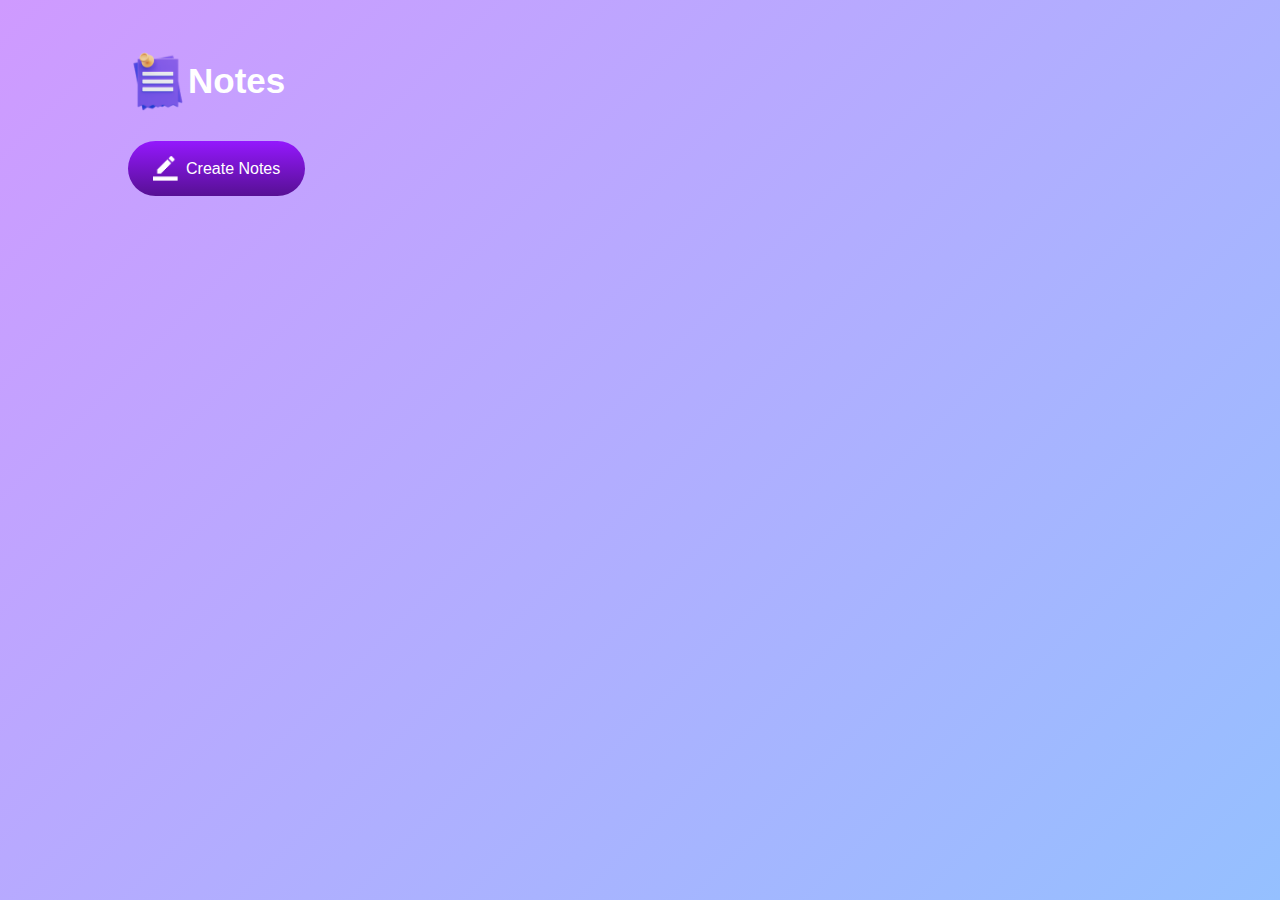
<file: Note App/index.html>
<!DOCTYPE html>
<html lang="en">
<head>
    <meta charset="UTF-8">
    <meta name="viewport" content="width=device-width, initial-scale=1.0">
    <title>NoteApp By - Nitisha</title>
    <link rel="stylesheet" href="style.css">
</head>
<body>
<div class="container">
    <h1><img src="notes-app-img/images/notes.png" alt="">Notes</h1>
    <button class="btn"><img src="notes-app-img/images/edit.png" alt="">Create Notes</button>
    <div class="notes-container"></div>
    <!--<p contenteditable="true" class="input-box">
        <img src="notes-app-img/images/delete.png">
    </p>-->
</div>
<script src="script.js"></script>
</body>
</html>
</file>
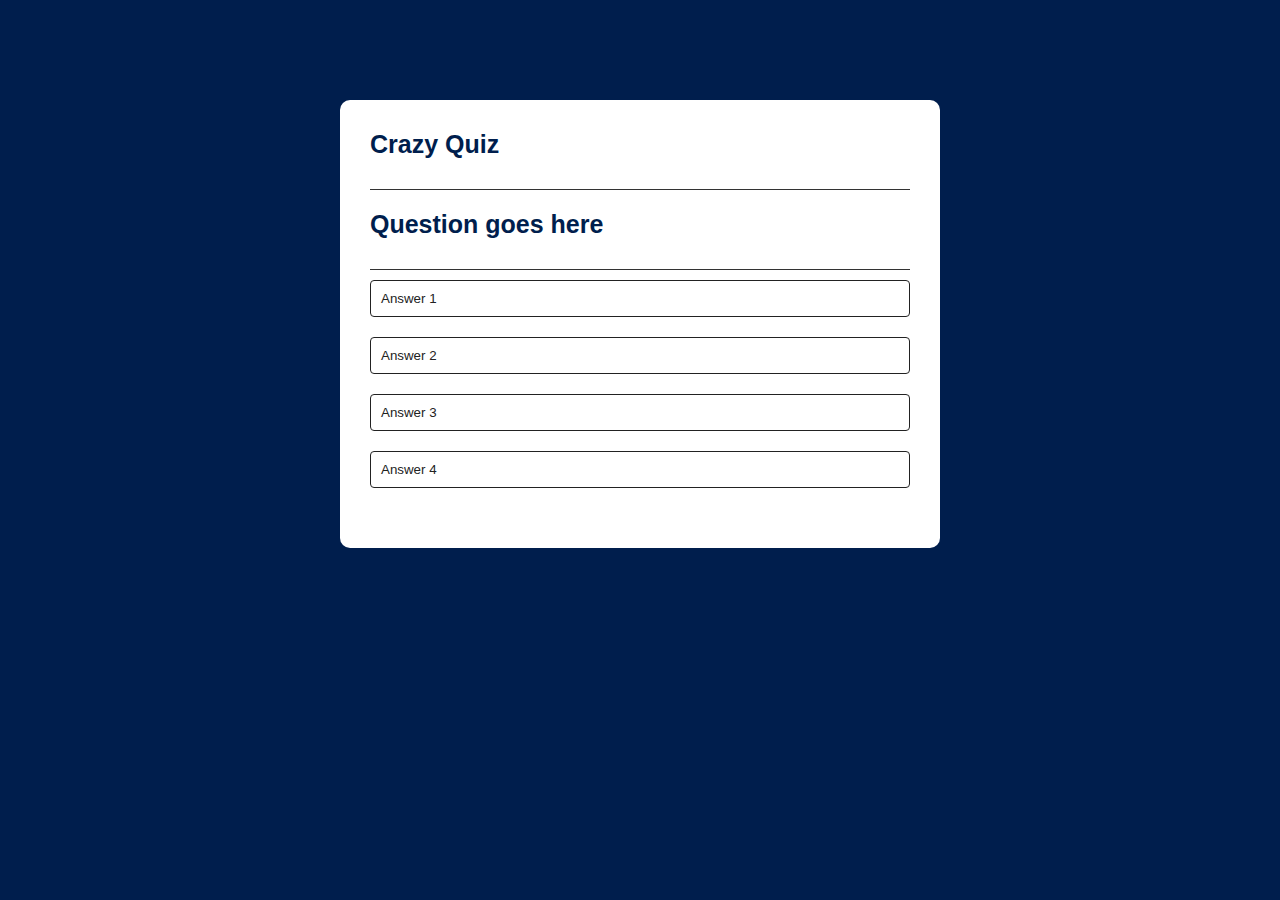
<file: QuizApp/index.html>
<!DOCTYPE html>
<html lang="en">
<head>
    <meta charset="UTF-8">
    <meta name="viewport" content="width=device-width, initial-scale=1.0">
    <title>QUIZ APP</title>
    <link rel="stylesheet" href="style.css">
</head>
<body>
    <div class="app">
        <h1>Crazy Quiz</h1>
        <div class="quiz">
            <h1 id="question">Question goes here</h1>
            <div class="answer-buttons">
                <button class="btn">Answer 1</button>
                <button class="btn">Answer 2</button>
                <button class="btn">Answer 3</button>
                <button class="btn">Answer 4</button>
            </div>
            <button id="next-btn">Next</button>
        </div>
    </div>
    <script src="script.js"></script>
</body>
</html>
</file>
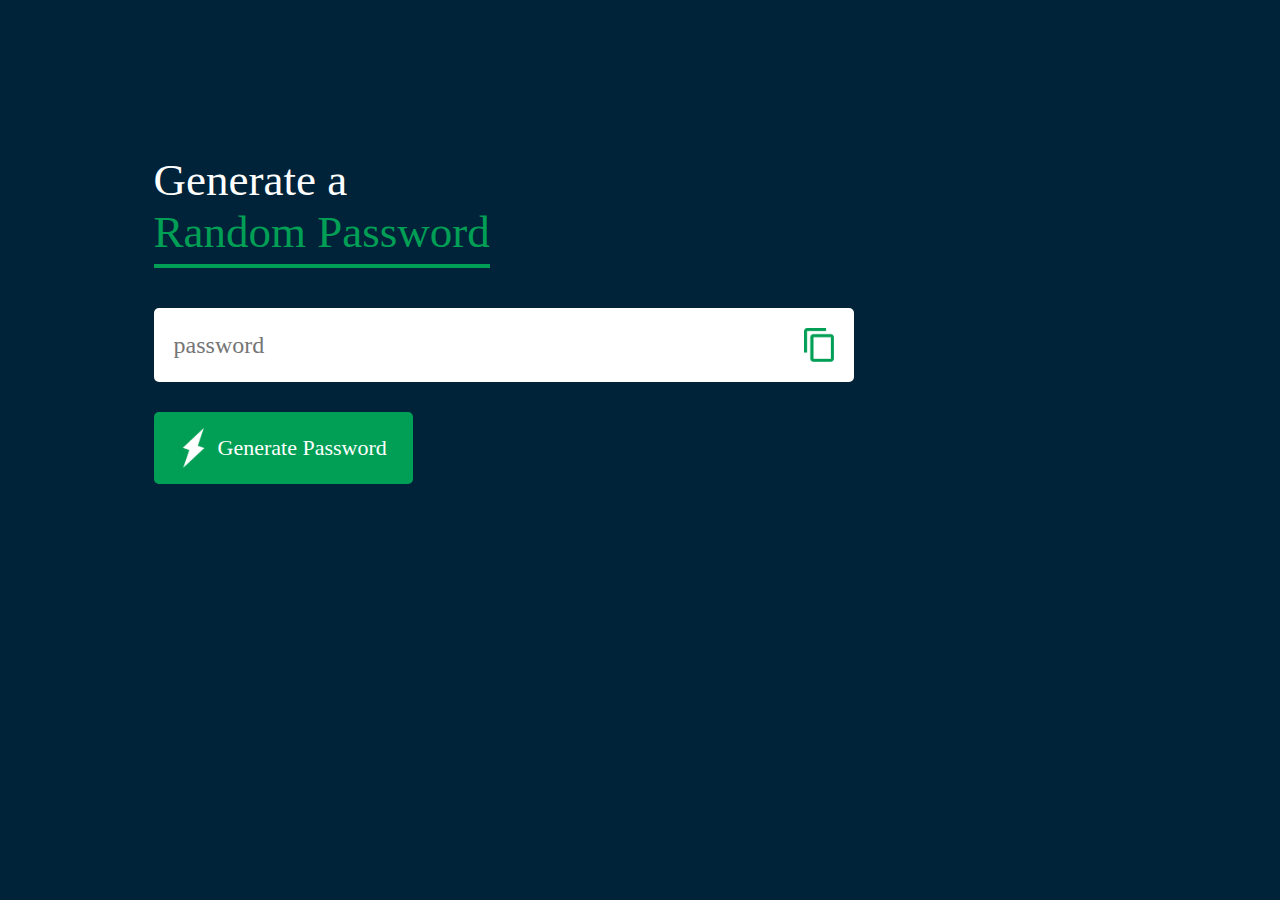
<file: Rnadom Password Generator/index.html>
<!DOCTYPE html>
<html lang="en">
<head>
    <meta charset="UTF-8">
    <meta name="viewport" content="width=device-width, initial-scale=1.0">
    <title>Random Password Generator</title>
    <link rel="stylesheet" href="style.css">
</head>
<body>
   
    <div class="container">
        <h1>Generate a <br> <span>Random Password</span></h1>
        <class class="display">
            <input type="text" id="password" placeholder="password">
            <img src="images/copy.png" onclick="copyPassword()">
        </class>
    
    <button onclick="createPassword()"><img src="images/generate.png">Generate Password</button>
</div>
<script>
    const passwordBox = document.getElementById("password");
    const length = 12;

    const upperCase = "ABCDEFGHIJKLMNOPQRSTUVWXYZ";
    const lowerCase = "abcdefghijklmnopqrstuvwxyz"
    const number = "0123456789"
    const symbol = "@#$%^&*()_+|{}[]<>?/-=";
    const allchars = upperCase + lowerCase + number + symbol;

    function createPassword(){
        let password = "";
        password += upperCase[Math.floor(Math.random() * upperCase.length)]
        password += lowerCase[Math.floor(Math.random() * lowerCase.length)]
        password += number[Math.floor(Math.random() * number.length)]
        password += symbol[Math.floor(Math.random() * symbol.length)]


        while(length > password.length){
            password += allchars[Math.floor(Math.random() * allchars.length)]

        }
        passwordBox.value = password;
    }

    function copyPassword() {
        passwordBox.select();
        document.execCommand("copy");

    }

</script>
</body>
</html>
</file>
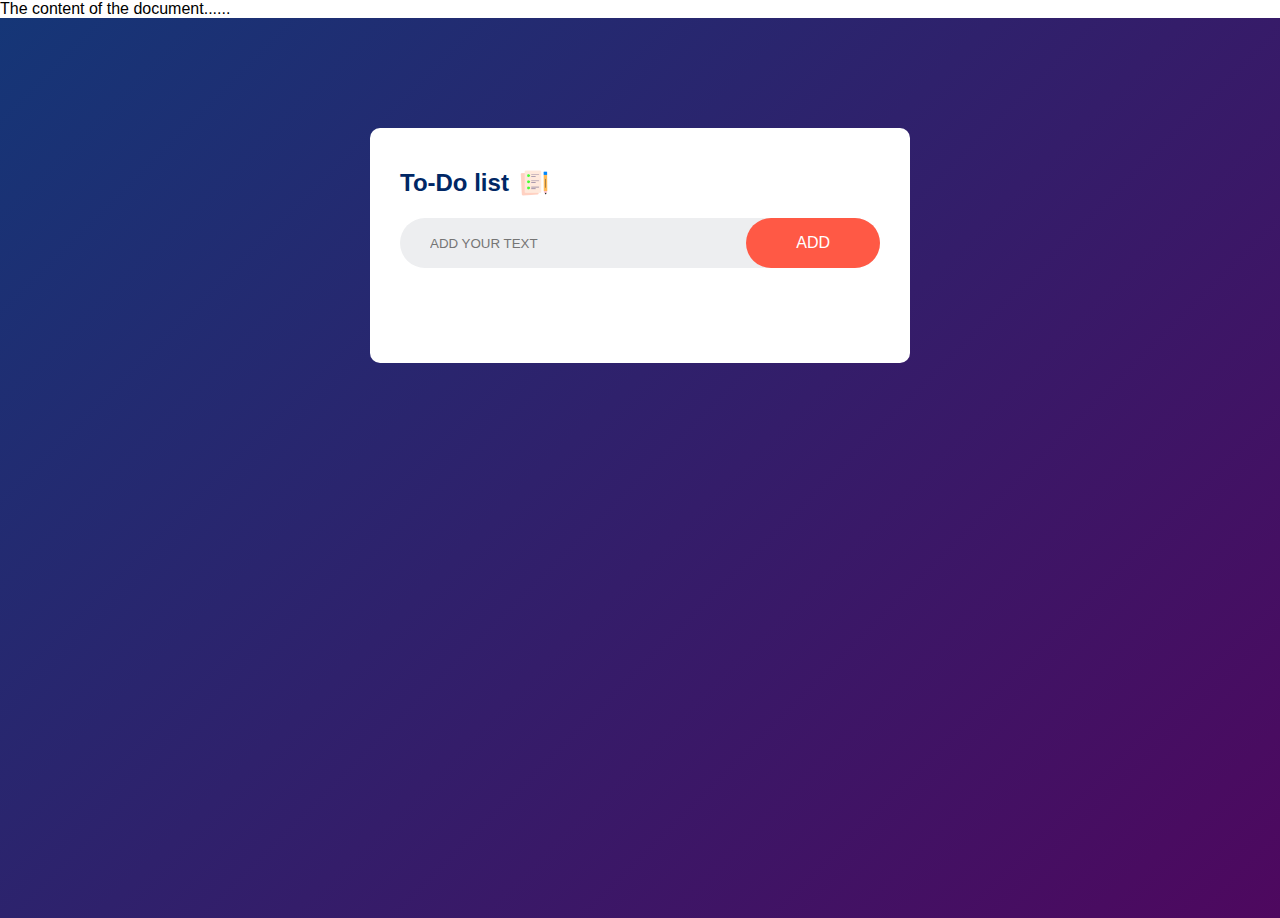
<file: ToDoList/index.html>
<!DOCTYPE html>
<html>
<head>
<meta name="viewport" charset="utf-8">
<title>To Do List App</title>
<link rel="stylesheet" href="style.css">
</head>

<body>
The content of the document......

<div class="container">
    <div class="todo-app">
        <h2>To-Do list <img src="images/icon.png"> </h2>
        <div class="row">
            <input type="text" id="input-box" placeholder="ADD YOUR TEXT">
            <button onclick="addTask()">ADD</button>
        </div>
        <ul id="list-container">
        </ul>
    </div>
</div>
<script src="script.js"> </script>
</body>
</html>
</file>
<file: Note App/style.css>
*{
    margin: 0;
    padding: 0;
    font-family: 'Poppins', sans-serif;
    box-sizing: border-box;
}

.container{
    width: 100%;
    min-height: 100vh;
    background: linear-gradient(135deg, #cf9aff, #95c0ff);
    color: #fff;
    padding-top: 4%;
    padding-left: 10%;
}

.container h1{
    display: flex;
    align-items: center;
    font-size: 35px;
    font-weight: 600;
}

.container h1 img{
    width: 60px;
}

.container button img{
    width: 25px;
    margin-right: 8px;
}

.container button{
    display: flex;
    align-items: center;
    background: linear-gradient(#9418fd, #571094);
    color: #fff;
    font-size:16px ;
    outline: 0;
    border: 0;
    border-radius: 40px;
    padding: 15px 25px;
    margin: 30px 0 20px;
    cursor: pointer;
}

.input-box{
    position: relative;
    width: 100%;
    max-width: 500px;
    min-height: 150px;
    background: #fff;
    color: #333;
    padding: 20px;
    margin: 20px 0;
    outline: none;
    border-radius: 5px;

}

.input-box img{
    width: 25px;
    position: absolute;
    bottom: 15px;
    right: 15px;
    cursor: pointer;
}
</file>
<file: QuizApp/style.css>
*{
    margin: 0;
    padding: 0;
    font-family: 'poppins', sans-serif;
    box-sizing: border-box;
}

body{
    background: #001e4d;
}

.app{
    background: #fff;
    width: 90%;
    border-radius: 10px;
    padding: 30px;
    max-width: 600px;
    margin: 100px auto 0;

}
.app h1{
 font-size: 25px;
 color: #001e4d;
 font-weight: 600;
 padding-bottom: 30px;
 border-bottom: 1px solid #333;

}
.quiz{
    padding: 20px 0;
}

.quiz h2{
    font-size: 18px;
    color: #0014ed;
    font-size: 600;
}

.btn{
    background: #fff;
    color: #222;
    font-weight: 500;
    width: 100%;
    border: 1px solid #222;
    padding: 10px;
    margin: 10px 0;
    text-align: left;
    border-radius: 4px;
    cursor: pointer;
    transition: all 0.3s;
}

.btn:hover:not([disabled]){
    background: #222;
    color: #fff;
}

.btn:disabled{
    cursor: no-drop;
}
#next-btn{
background: #001e4d;
color: #fff;
font-weight: 500;
width: 150px;
border: 0;
padding: 10px;
margin: 20px auto 0;
border-radius: 4px;
cursor: pointer;
display: none;
}

.correct{
    background: green;
}

.incorrect{
    background: red;
}
</file>
<file: Rnadom Password Generator/style.css>
*{
    margin: 0;
    padding: 0;
    box-sizing: border-box;
    font-family: 'poppins', 'sans-serif';
}

body{
    background: #002339;
    color: #fff;
}

.container{
    margin: 12%;
    width: 90%;
    max-width: 700px;
}

.display{
    width: 100%;
    margin-top: 50px;
    margin-bottom: 30px;
    background: #fff;
    color: #333;
    display: flex;
    align-items: center;
    justify-content: space-between;
    padding: 20px 20px;
    border-radius: 5px;
}

.container h1{
    font-weight: 500;
    font-size: 45px;
}

.container h1 span{
    color: #019f55;
    border-bottom: 4px solid #019f55;
    padding-bottom: 7px;
}

.display img{
    width: 30px;
    cursor: pointer;

}

.display input{
    border: 0;
    font-size: 24px;
    outline: 0;
}

.container button img{
    width: 28px;
    margin-right: 10px;
}

.container button{
    border: 0;
    outline: 0;
    background: #019f55;
    color: #fff;
    font-size: 22px;
    font-weight: 300;
    display: flex;
    align-items: center;
    justify-content: center;
    padding: 16px 26px;
    border-radius: 5px;
    cursor: pointer;
}
</file>
<file: ToDoList/style.css>
* {
    margin: 0;
    padding: 0;
    font-family: 'popins', sans-serif;
    box-sizing: border-box;
}

.container {
    width: 100%;
    min-height: 100vh;
    background: linear-gradient(135deg, #153677, #4e085f);
    padding: 10px;
}

.todo-app {
    width: 100%;
    max-width: 540px;
    background: #fff;
    margin: 100px auto 20px;
    padding: 40px 30px 70px;
    border-radius: 10px;
}

.todo-app h2 {
    color: #002765;
    display: flex;
    align-items: center;
    margin-bottom: 20px;
}

.todo-app h2 img {
    width: 30px;
    margin-left: 10px;
}

.row {
    display: flex;
    align-items: center;
    justify-content: space-between;
    background: #edeef0;
    border-radius: 30px;
    padding-left: 20px;
    margin-bottom: 25px;
}

input {
    flex: 1;
    border: none;
    outline: none;
    padding: 10px;
    background: transparent;
    font-weight: 14px;
}

button {
    border: none;
    outline: none;
    padding: 16px 50px;
    background: #ff5945;
    color: #fff;
    font-size: 16px;
    cursor: pointer;
    border-radius: 40px;
}

ul li {
    font-size: 17px;
    padding: 12px 8px 12px 50px;
    cursor: pointer;
    list-style: none;
    user-select: none;
    position: relative;
}

ul li::before {
    content: '';
    position: absolute;
    width: 28px; /* Corrected */
    height: 28px;
    border-radius: 50%;
    background-image: url(images/unchecked.png); /* Corrected path */
    background-size: cover;
    background-position: center;
    top: 12px;
    left: 8px;
}

ul li.checked {
    color: #fd5c5c;
    text-decoration: line-through;
}

ul li.checked::before {
    background-image: url(images/checked.png); /* Corrected path */
}

ul li span {
    position: absolute;
    right: 0;
    top: 5px;
    width: 40px;
    height: 40px;
    font-size: 22px;
    color: #555;
    line-height: 40px;
    text-align: center;
    border-radius: 50%;
}

ul li span:hover {
    background: #edeef0;
}
</file>
